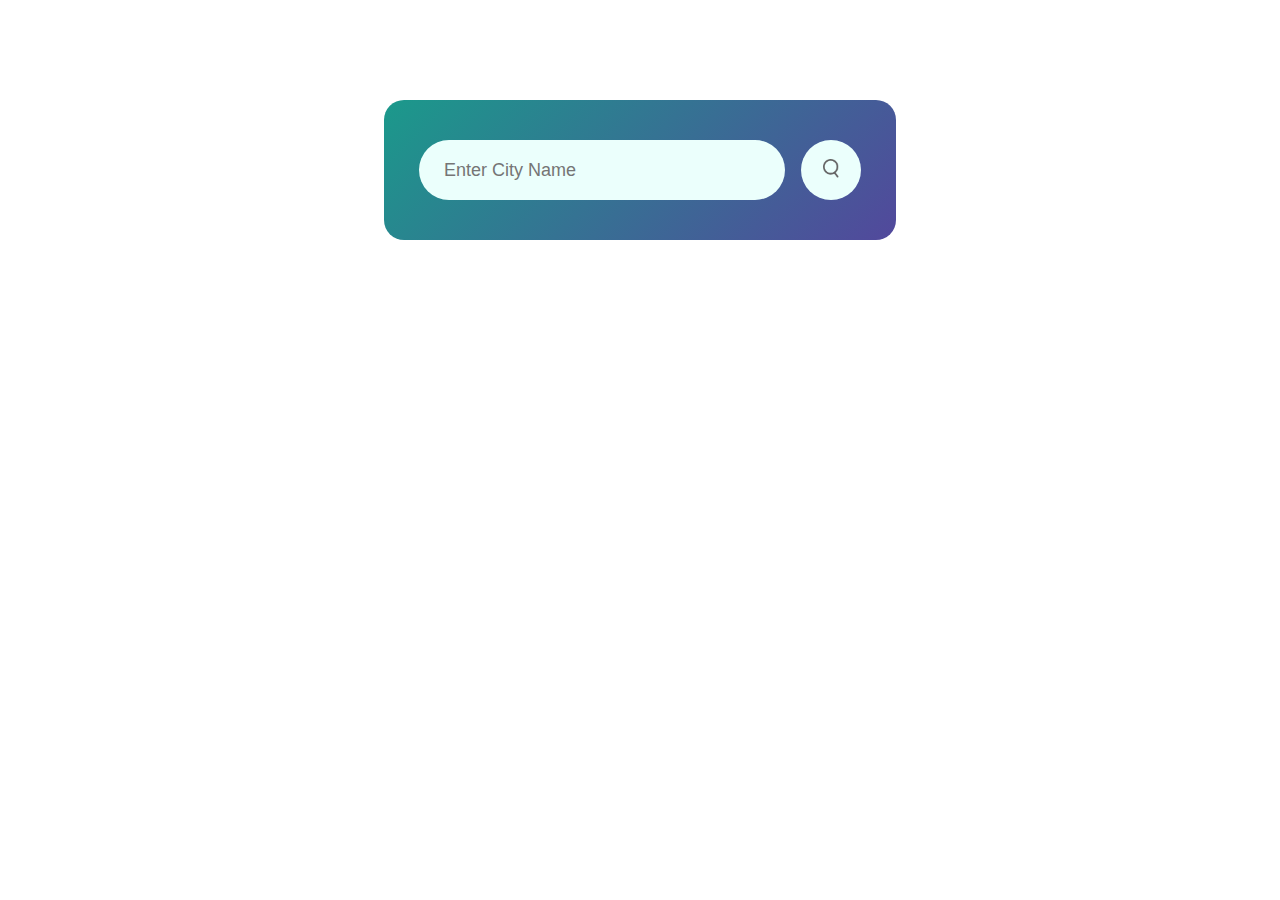
<file: index.html>
<!DOCTYPE html>
<html lang="en">
<head>
    <meta charset="UTF-8">
    <meta name="viewport" content="width=device-width, initial-scale=1.0">
    <title>Weather App</title>
    <link rel="stylesheet" href="styles.css">
</head>
<body>
<div class="card">
    <div class="search">
        <input type="text" placeholder="Enter City Name"
        spellcheck="false">
        <button><img src="images/search.png" alt="Search"></button>
    </div>
    <div class="error">
        <p>Invalid City Name</p>
    </div>
    <div class="weather">
        <img src="images/rain.png" alt="rain" class="weather-icon">
        <h1 class="temp">22°C</h1>
        <h2 class="city">New York</h2>
        <div class="details">
            <div class="col">
                <img src="images/humidity.png" alt="humidity">
                <div>
                    <p class="humidity">50%</p>
                    <p>Humidity</p>
                </div>
            </div>
            <div class="col">
                <img src="images/wind.png" alt="humidity">
                <div>
                    <p class="wind">15km/h</p>
                    <p>Wind Speed</p>
                </div>
            </div>
        </div>
    </div>
</div>  
</body>
<script src="script.js"></script>
</html>
</file>
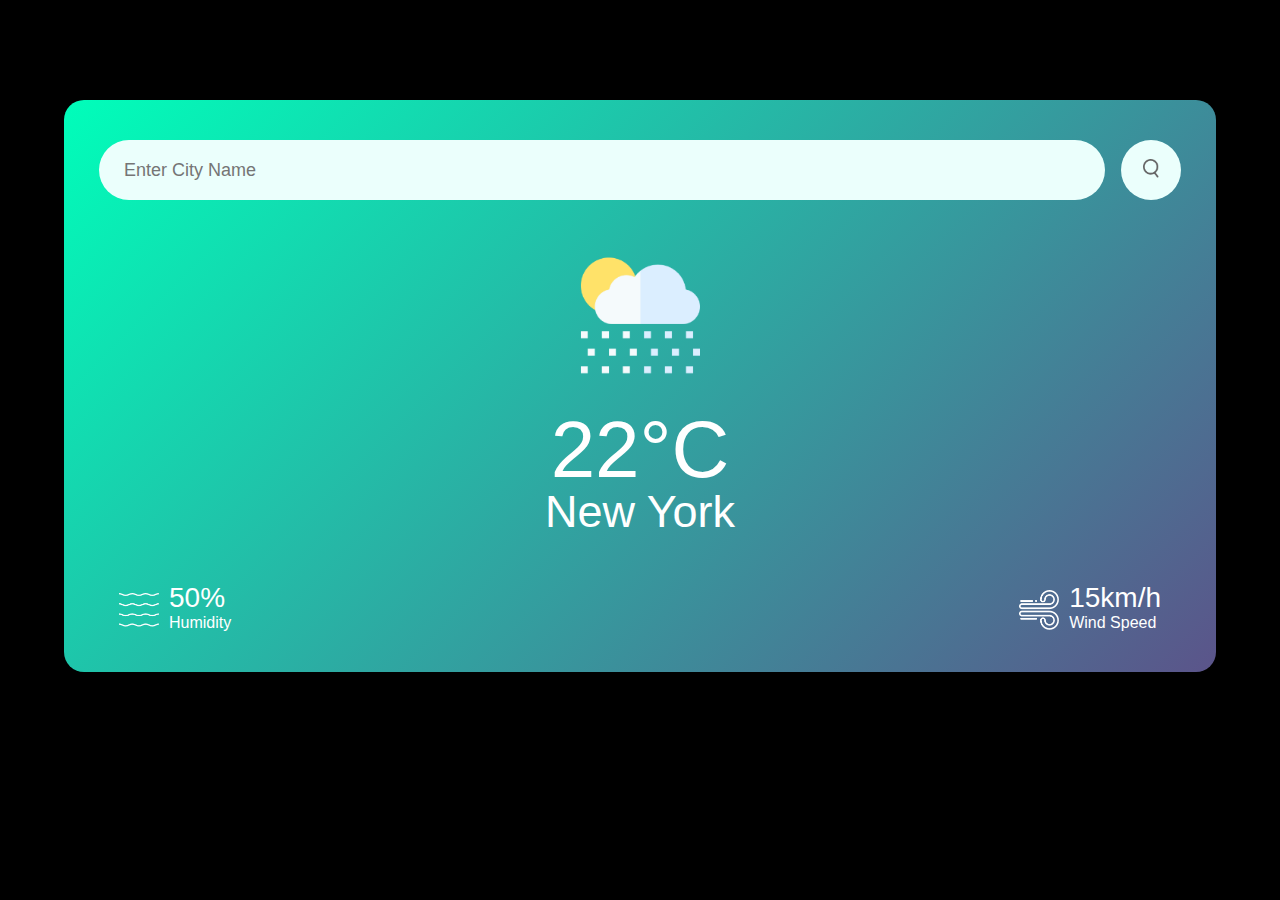
<file: Wheather App/index.html>
<!DOCTYPE html>
<html lang="en">
<head>
    <meta charset="UTF-8">
    <meta name="viewport" content="width=device-width, initial-scale=1.0">
    <title>Weather App</title>
    <link rel="stylesheet" href="styles.css">
</head>
<body>
<div class="card">
    <div class="search">
        <input type="text" placeholder="Enter City Name"
        spellcheck="false">
        <button><img src="images/search.png" alt="Search"></button>
    </div>
    <div class="weather">
        <img src="images/rain.png" alt="rain" class="weather-icon">
        <h1 class="temp">22°C</h1>
        <h2 class="city">New York</h2>
        <div class="details">
            <div class="col">
                <img src="images/humidity.png" alt="humidity">
                <div>
                    <p class="humidity">50%</p>
                    <p>Humidity</p>
                </div>
            </div>
            <div class="col">
                <img src="images/wind.png" alt="humidity">
                <div>
                    <p class="wind">15km/h</p>
                    <p>Wind Speed</p>
                </div>
            </div>
        </div>
    </div>
</div>  
</body>
<script src="script.js"></script>
</html>
</file>
<file: styles.css>
*{
    margin: 0;
    padding: 0;
    font-family: 'Poppins', sans-serif;
    box-sizing: border-box;
}
body{
    background: url(https://source.unsplash.com/2000x2000/?weather)
}
.card{
    width: 40%;
    background: linear-gradient(135deg, #1b998b, #52489c);
    color: #fff;
    margin: 100px auto 0;
    border-radius: 20px;
    padding: 40px 35px;
    text-align: center;
}
.search{
    width: 100%;
    display: flex;
    align-items: center;
    justify-content:space-between;
}
.search input{
    border: 0;
    outline:0;
    background-color: #ebfffc;
    color: #555;
    padding: 10px 25px;
    height: 60px;
    border-radius: 30px;
    flex: 1;
    margin-right: 16px;
    font-size: 18px;
}
.search button{
    border: 0;
    outline:0;
    background-color: #ebfffc;
    border-radius: 50%;
    width: 60px;
    height: 60px;
    cursor: pointer;
}
.search button img{
    width: 16px;
}
.weather-icon{
    width: 170px;
    margin-top: 30px;
}
.weather h1{
    font-size: 80px;
    font-weight: 500;
}
.weather h2{
    font-size: 45px;
    font-weight: 400;
    margin-top: -10px;
}
.details{
    display: flex;
    align-items: center;
    justify-content: space-between;
    padding: 0 20px;
    margin-top: 50px;
}
.col{
    display: flex;
    align-items: center;
    text-align: left;
}
.col img{
    width: 40px;
    margin-right: 10px;
}
.humidity, .wind{
    font-size: 28px;
    margin-top: -6px;
}

.weather{
    display: none;
}
.error{
    text-align: left;
    margin-left: 10px;
    font-size: 14px;
    margin-top: 10px;
    color: red;
    cursor: pointer;
    display: none;
}
</file>
<file: Wheather App/styles.css>
*{
    margin: 0;
    padding: 0;
    font-family: 'Poppins', sans-serif;
    box-sizing: border-box;
}
body{
    background: black
}
.card{
    width: 90%;
    background: linear-gradient(135deg, #00feba, #5b548a);
    color: #fff;
    margin: 100px auto 0;
    border-radius: 20px;
    padding: 40px 35px;
    text-align: center;
}
.search{
    width: 100%;
    display: flex;
    align-items: center;
    justify-content:space-between;
}
.search input{
    border: 0;
    outline:0;
    background-color: #ebfffc;
    color: #555;
    padding: 10px 25px;
    height: 60px;
    border-radius: 30px;
    flex: 1;
    margin-right: 16px;
    font-size: 18px;
}
.search button{
    border: 0;
    outline:0;
    background-color: #ebfffc;
    border-radius: 50%;
    width: 60px;
    height: 60px;
    cursor: pointer;
}
.search button img{
    width: 16px;
}
.weather-icon{
    width: 170px;
    margin-top: 30px;
}
.weather h1{
    font-size: 80px;
    font-weight: 500;
}
.weather h2{
    font-size: 45px;
    font-weight: 400;
    margin-top: -10px;
}
.details{
    display: flex;
    align-items: center;
    justify-content: space-between;
    padding: 0 20px;
    margin-top: 50px;
}
.col{
    display: flex;
    align-items: center;
    text-align: left;
}
.col img{
    width: 40px;
    margin-right: 10px;
}
.humidity, .wind{
    font-size: 28px;
    margin-top: -6px;
}
</file>
